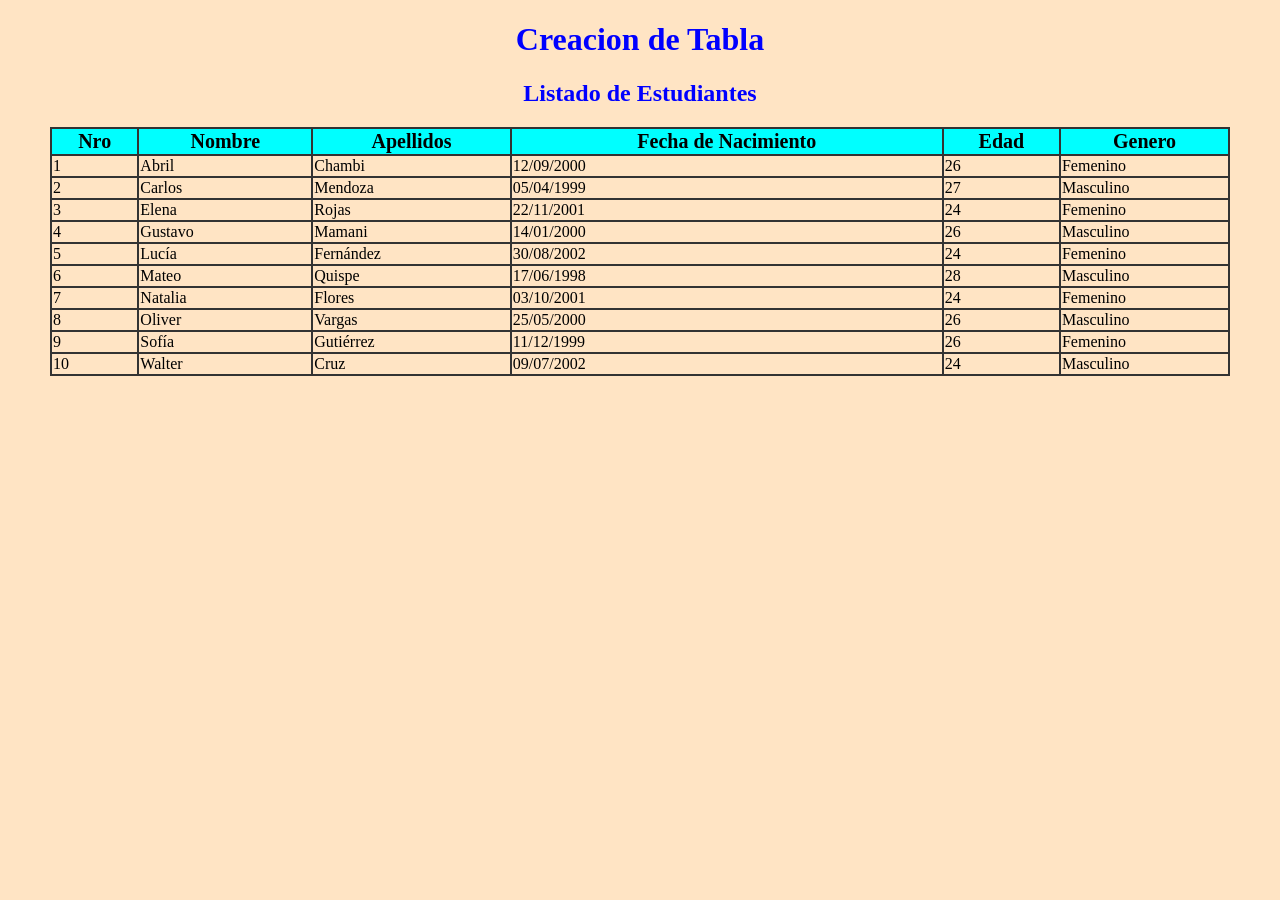
<file: 11.clase150926/index.html>
<!DOCTYPE html>
<html lang="en">
<head>
    <meta charset="UTF-8">
    <meta name="viewport" content="width=device-width, initial-scale=1.0">
    <title>Document</title>
    <link rel="stylesheet" href="../assets/css/miestilo11.css">
</head>
<body>
    <h1 class="titulo">Creacion de Tabla</h1>
    <h2 class="titulo1">Listado de Estudiantes</h2>
    <table>
        <thead>
<tr>
    <th>Nro</th>
    <th>Nombre</th>
    <th>Apellidos</th>
    <th>Fecha de Nacimiento</th>
    <th>Edad</th>
    <th>Genero</th>
</tr>
    </thead>
    <tbody id="datos">
<tr>
    <td>1</td>
    <td>Abril</td>
    <td>Chambi</td>
    <td>12/09/2000</td>
    <td>26</td>
    <td>Femenino</td>
</tr>
    </tbody>
    </table>
    <script src="./Script/Ejemplo1.js"></script>
</body>
</html>
</file>
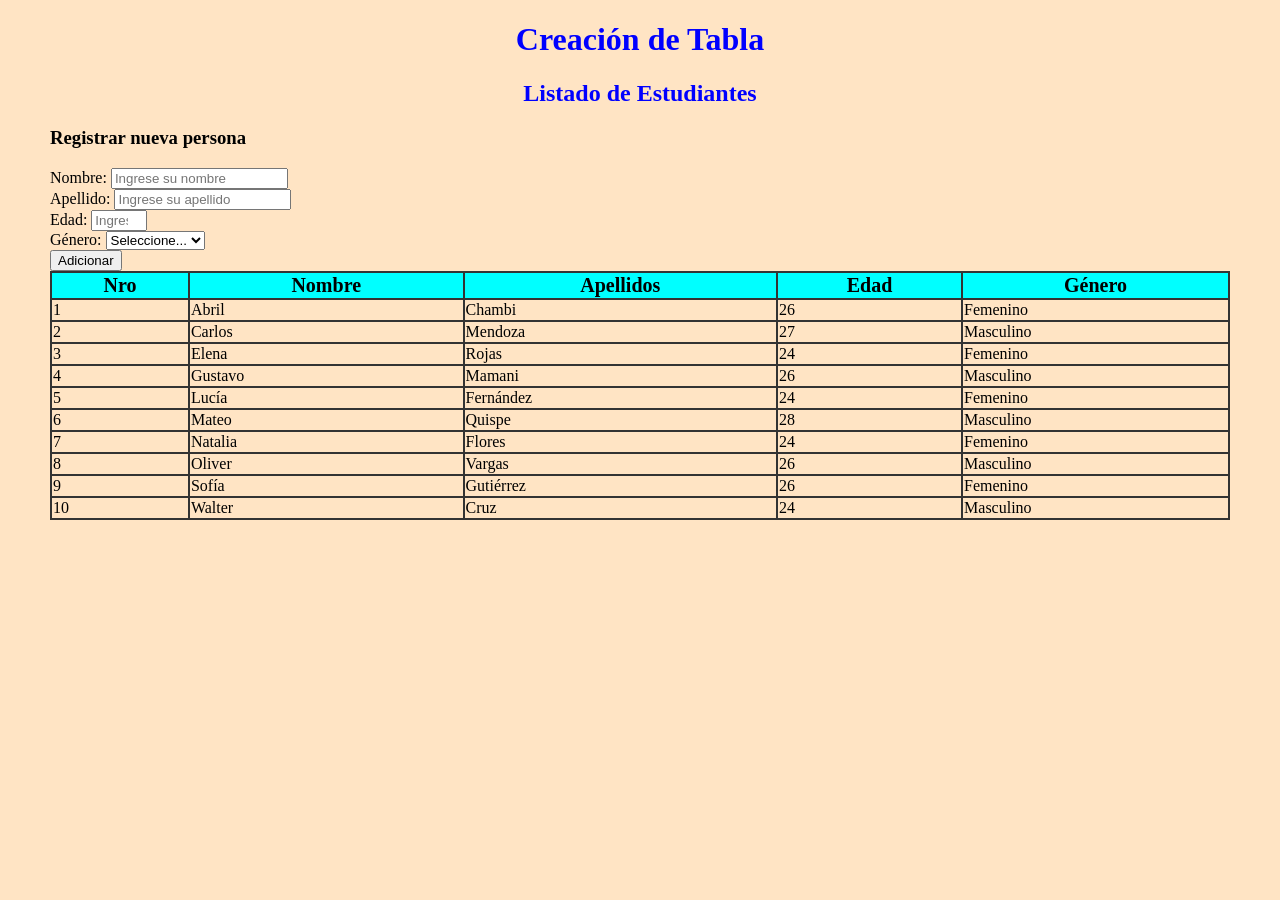
<file: 12.clase170926/index.html>
<!DOCTYPE html>
<html lang="es">
<head>
    <meta charset="UTF-8">
    <meta name="viewport" content="width=device-width, initial-scale=1.0">
    <title>Listado de Estudiantes</title>
    <link rel="stylesheet" href="../assets/css/miestilo11.css">
</head>
<body>

    <header>
        <h1 class="titulo">Creación de Tabla</h1>
        <h2 class="titulo1">Listado de Estudiantes</h2>
    </header>

    <main>
        <section class="formulario-seccion">
            <h3>Registrar nueva persona</h3>
            
            <div class="control-formulario">
                <label for="nombre">Nombre:</label>
                <input type="text" id="nombre" placeholder="Ingrese su nombre">
            </div>

            <div class="control-formulario">
                <label for="apellido">Apellido:</label>
                <input type="text" id="apellido" placeholder="Ingrese su apellido">
            </div>

            <div class="control-formulario">
                <label for="edad">Edad:</label>
                <input type="number" id="edad" min="0" max="120" placeholder="Ingrese su edad">
            </div>

            <div class="control-formulario">
                <label for="genero">Género:</label>
                <select id="genero">
                    <option value="">Seleccione...</option>
                    <option value="Femenino">Femenino</option>
                    <option value="Masculino">Masculino</option>
                    <option value="Otro">Otro</option>
                </select>
            </div>

            <button type="button" onclick="Adicionar()">Adicionar</button>
        </section>

        <section class="tabla-seccion">
            <table>
                <thead>
                    <tr>
                        <th>Nro</th>
                        <th>Nombre</th>
                        <th>Apellidos</th>
                        <th>Edad</th>
                        <th>Género</th>
                    </tr>
                </thead>
                <tbody id="datos">
                    <tr>
                        <td>1</td>
                        <td>Abril</td>
                        <td>Chambi</td>
                        <td>26</td>
                        <td>Femenino</td>
                    </tr>
                </tbody>
            </table>
        </section>
    </main>

    <script src="./Script/Ejemplo1.js"></script>
</body>
</html>
</file>
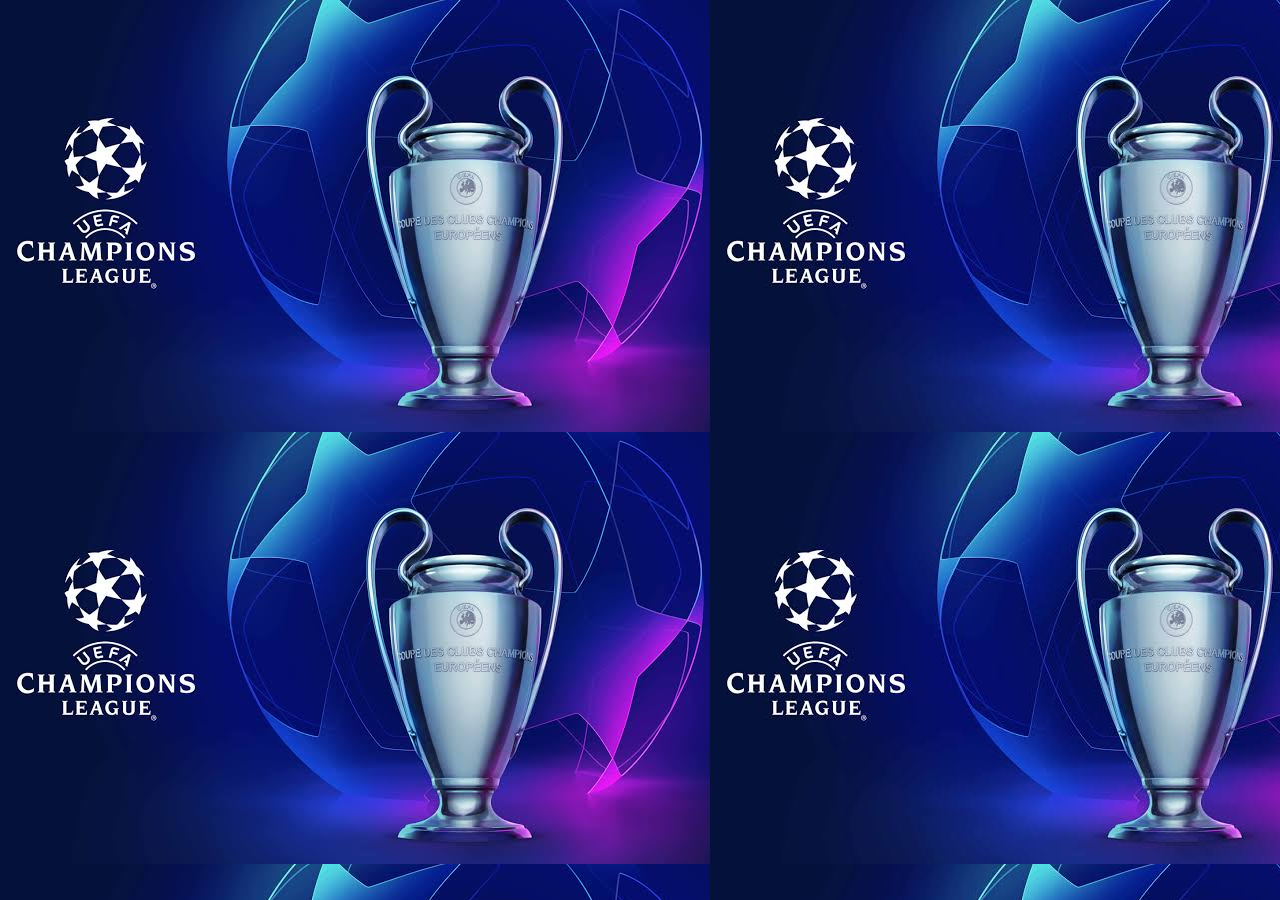
<file: 2.clase28-07-26/index.html>
<!DOCTYPE html>
<html lang="en">
<head>
    <meta charset="UTF-8">
    <meta name="viewport" content="width=device-width, initial-scale=1.0">
    <title>Document</title>
</head>
<body style="background-image:url(img/fondo5.jpg);">
    
</body >
</html>
</file>
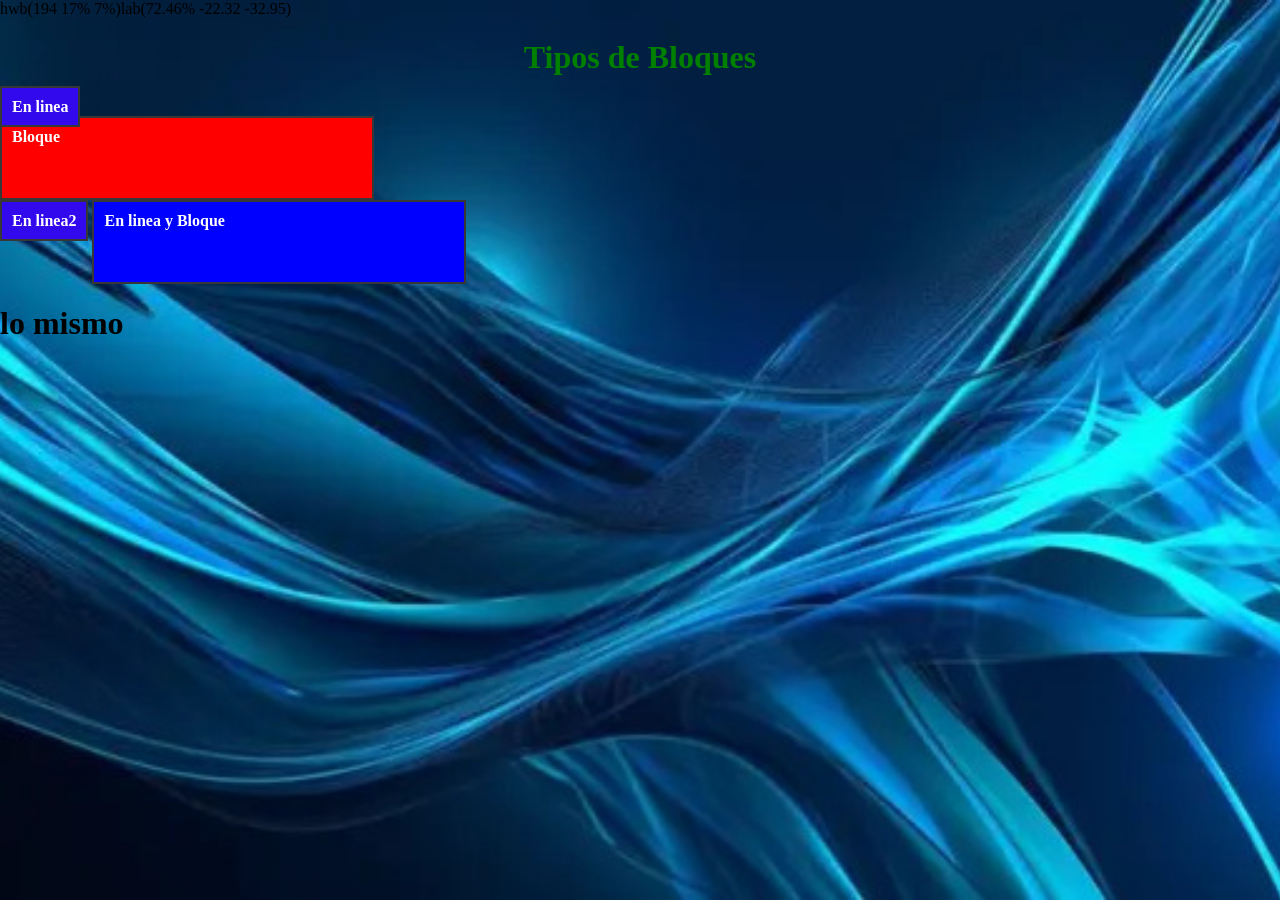
<file: 3.clase300726/index.html>
<!DOCTYPE html>
<html lang="en">
<head>hwb(194 17% 7%)lab(72.46% -22.32 -32.95)
    <meta charset="UTF-8">
    <meta name="viewport" content="width=, initial-scale=1.0">
    <title>Quinto A-B</title>
    <link rel="stylesheet" href="./style/miestilo.css">
</head>
<body>
    <h1 class="titulo">Tipos de Bloques</h1>
    <span class="caja caja-enlinea">En linea</span>
    <span class="caja caja-bloque">Bloque</span>
    <span class="caja caja-enlinea">En linea2</span>
    <span class="caja caja-enlinea-bloque">En linea y Bloque</span>
    <h1>lo mismo</h1>
</body>
</html>
</file>
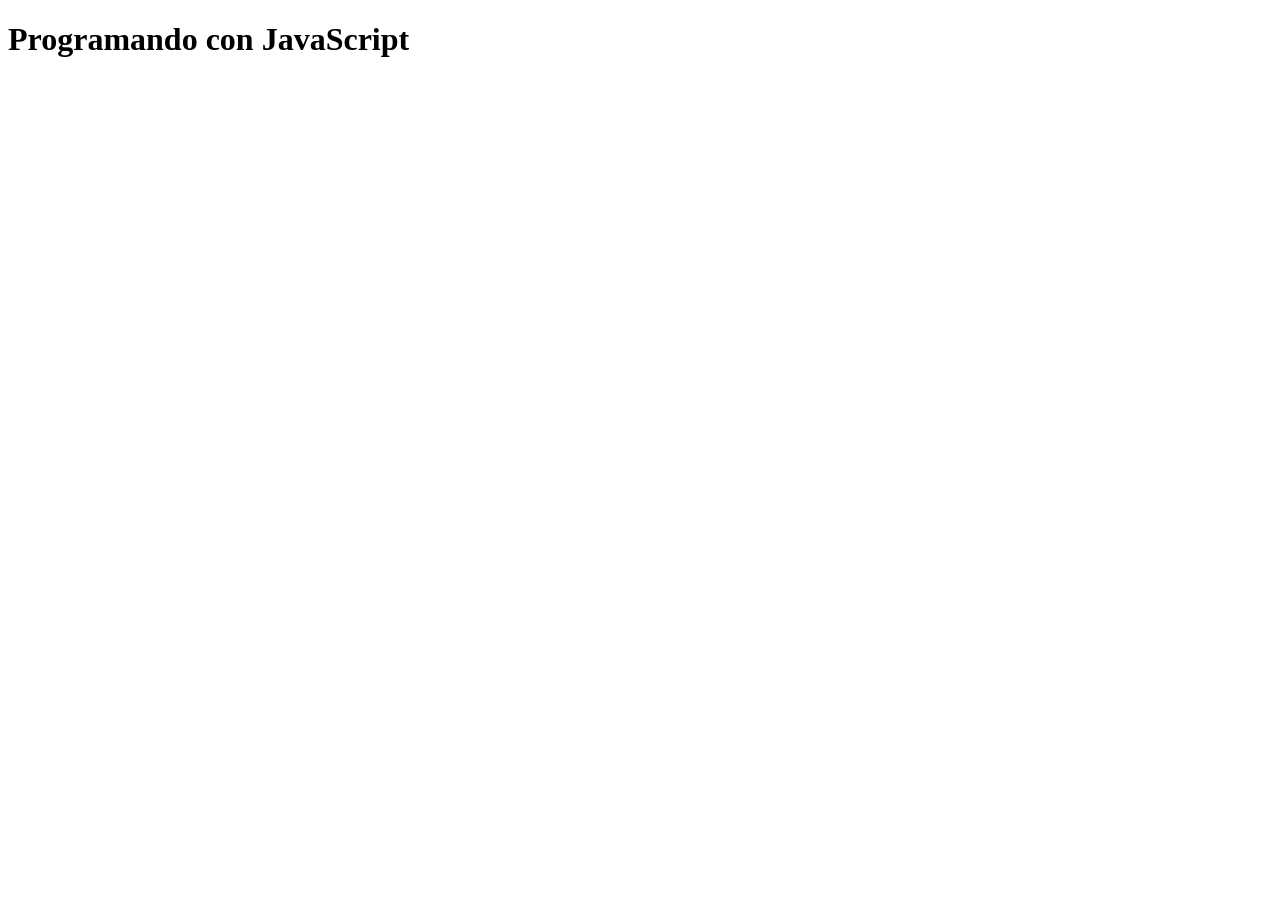
<file: 5.clase130826/index.html>
<!DOCTYPE html>
<html lang="en">
<head>
    <meta charset="UTF-8">
    <meta name="viewport" content="width=, initial-scale=1.0">
    <title>Document</title>
</head>
<body>
    <h1>Programando con JavaScript</h1>
    <script src="./js/miScript.js"></script>
</body>
</html>
</file>
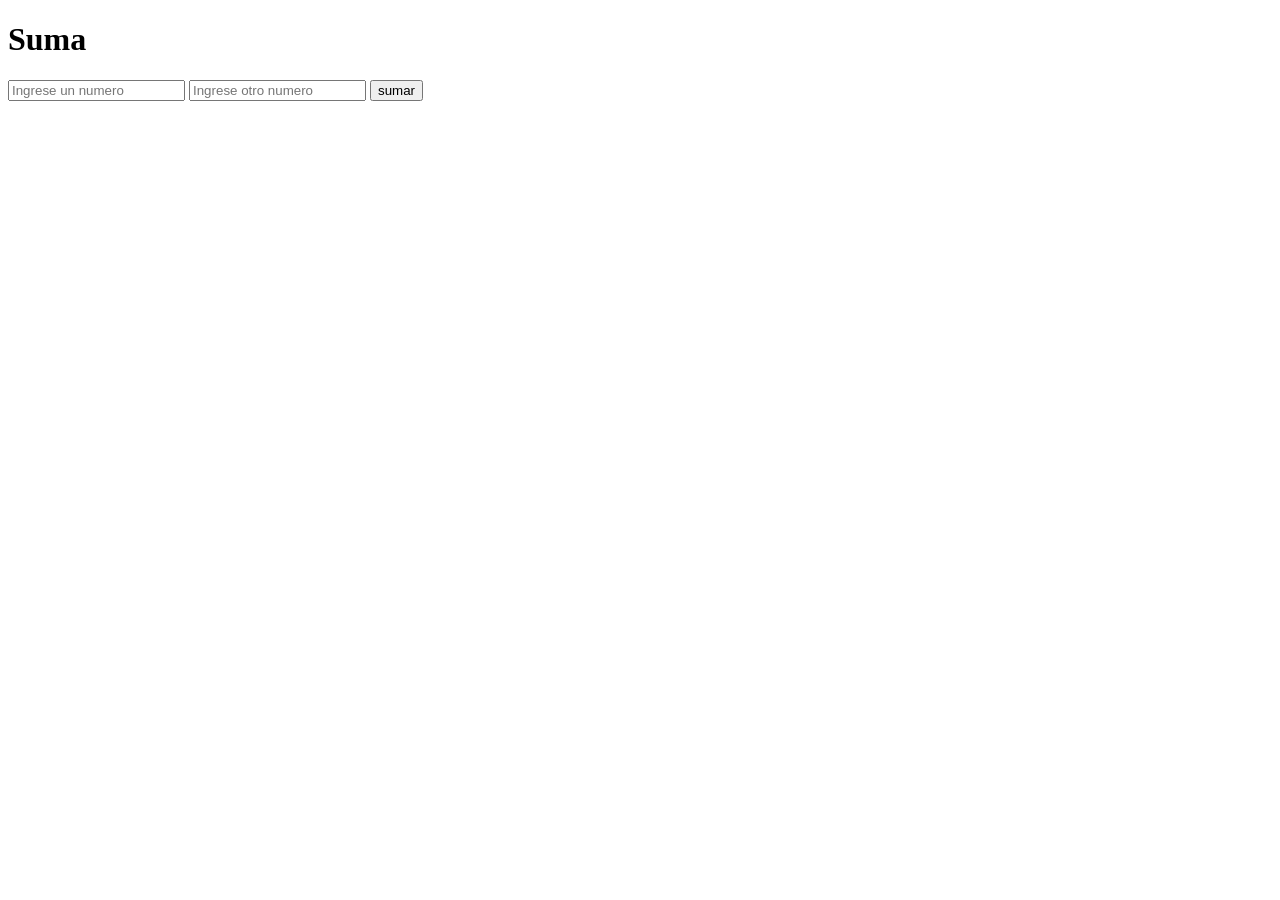
<file: 7.clase010926/index.html>
<!DOCTYPE html>
<html lang="en">
<head>
    <meta charset="UTF-8">
    <meta name="viewport" content="width=device-width, initial-scale=1.0">
    <title>Document</title>
</head>
<body>
 <h1>Suma</h1>
 <input type="text" name="num1" id="num1" placeholder="Ingrese un numero">
 <input type="text" name="num2" id="num2" placeholder="Ingrese otro numero">
 <button type="button" onclick="sumar()">sumar</button>
 <p id="resultado"></p>  
 <p id="resultado2"></p> 
 <script src="ejemplo1.js"></script>
</body>
</html>
</file>
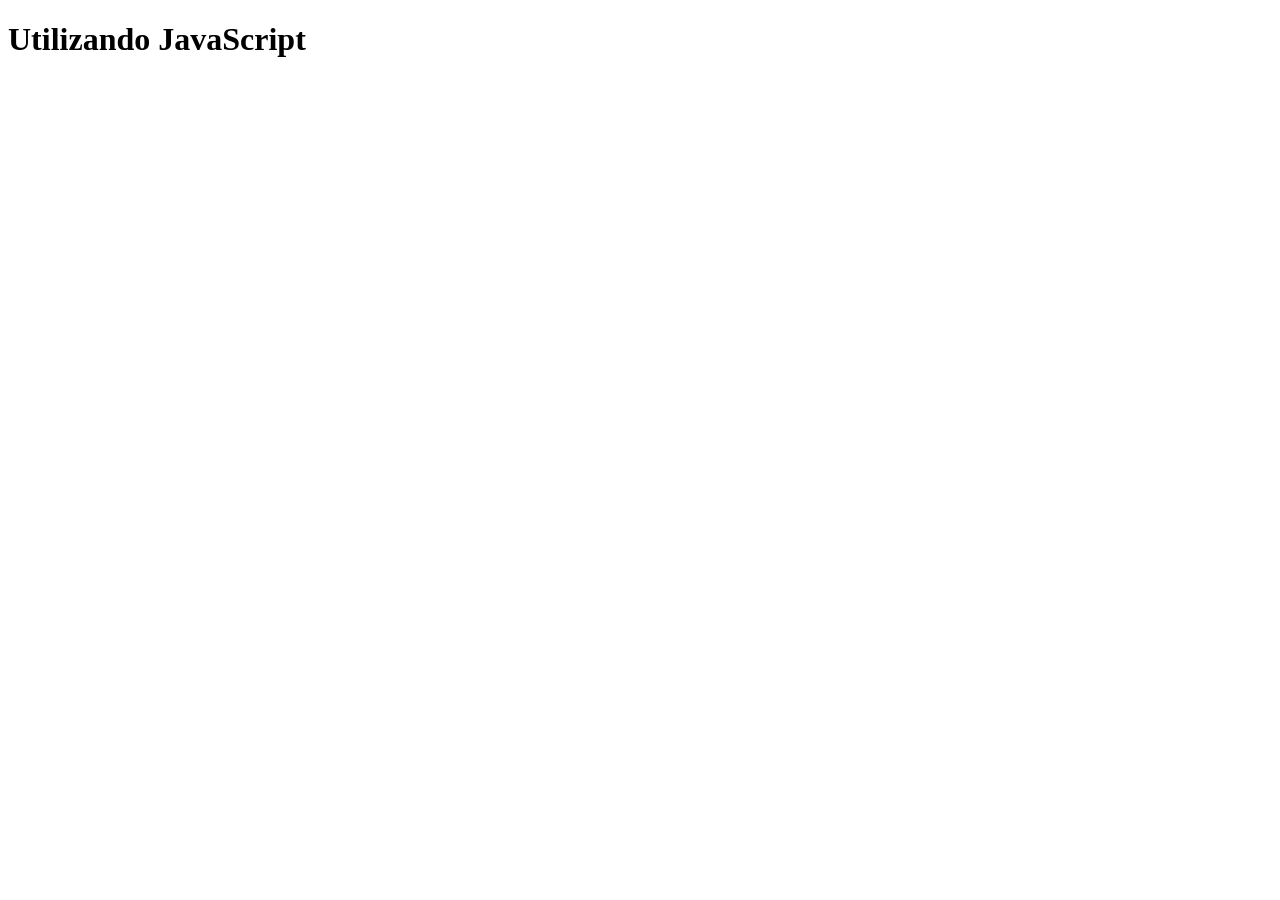
<file: 8.clase030926/index.html>
<!DOCTYPE html>
<html lang="en">
<head>
    <meta charset="UTF-8">
    <meta name="viewport" content="width=, initial-scale=1.0">
    <title>Document</title>
</head>
<body>
    <h1>Utilizando JavaScript</h1>
    <script src="ejemplo4.js"></script>
</body>
</html>
</file>
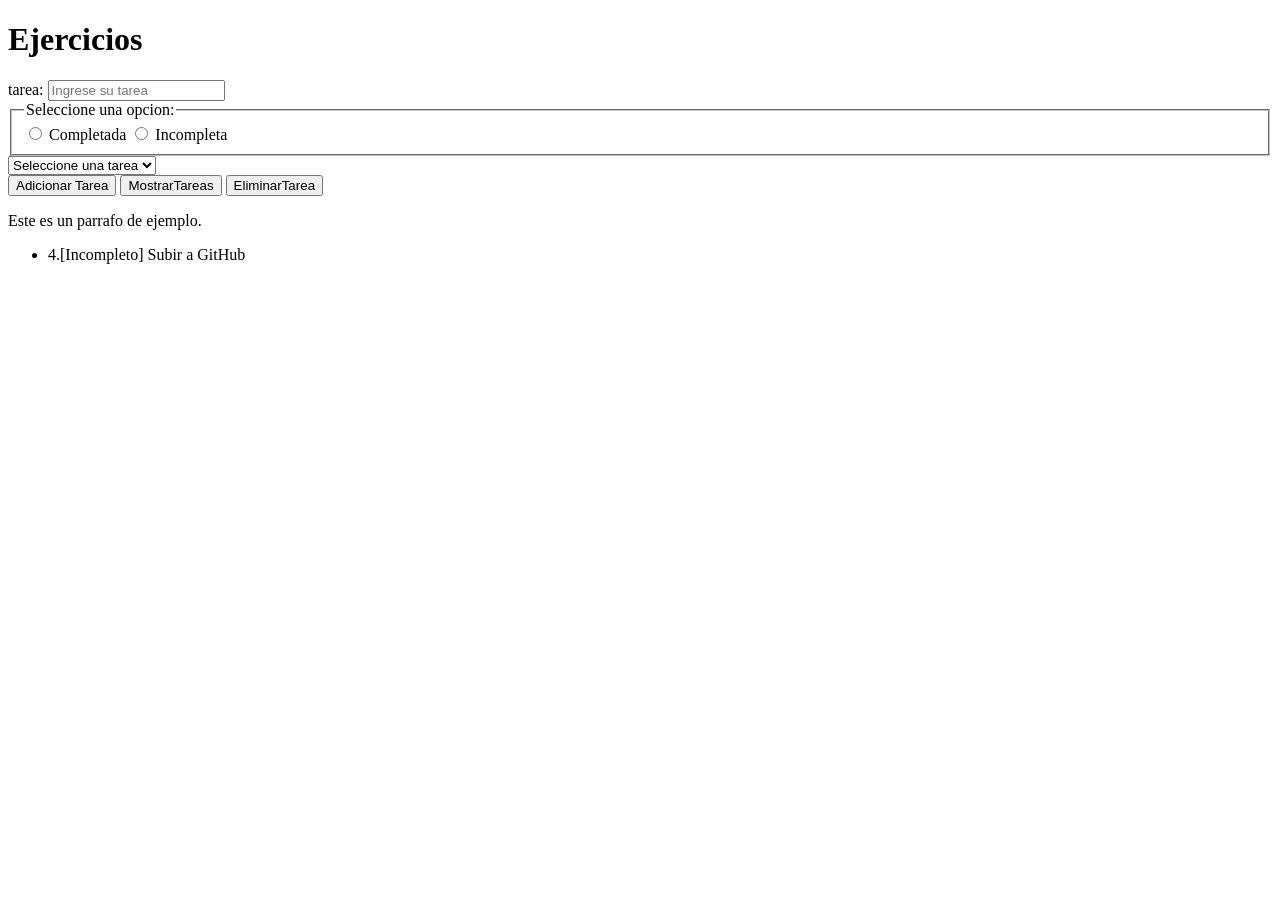
<file: 9.clase080926/index.html>
<!DOCTYPE html>
<html lang="en">
<head>
    <meta charset="UTF-8">
    <meta name="viewport" content="width=device-width, initial-scale=1.0">
    <title>Document</title>
</head>
<body>
    <h1>Ejercicios</h1>
    tarea: 
    <input type="text" id="tarea" placeholder="Ingrese su tarea">
<fieldset>
    <legend> Seleccione una opcion:</legend>
        <input type="radio" name="trabajo" value="1"> Completada
        <input type="radio" name="trabajo" value="2"> Incompleta
</fieldset>
<select name="tarea" id="tareaSelect">
    <option value="">Seleccione una tarea</option>
    <option value="Completado">Completada</option>
    <option value="Incompleto">Incompleta</option>
</select>
<br>
<button  onclick="agregarTarea()">Adicionar Tarea</button>
<button onclick="mostrarTareas()">MostrarTareas</button>
<button onclick="eliminarTarea()">EliminarTarea</button>
    <p>Este es un parrafo de ejemplo.</p>
    <p id="respuesta"></p>
    <script src="./script/ejemplo1.js"></script>
</body>
</html>
</file>
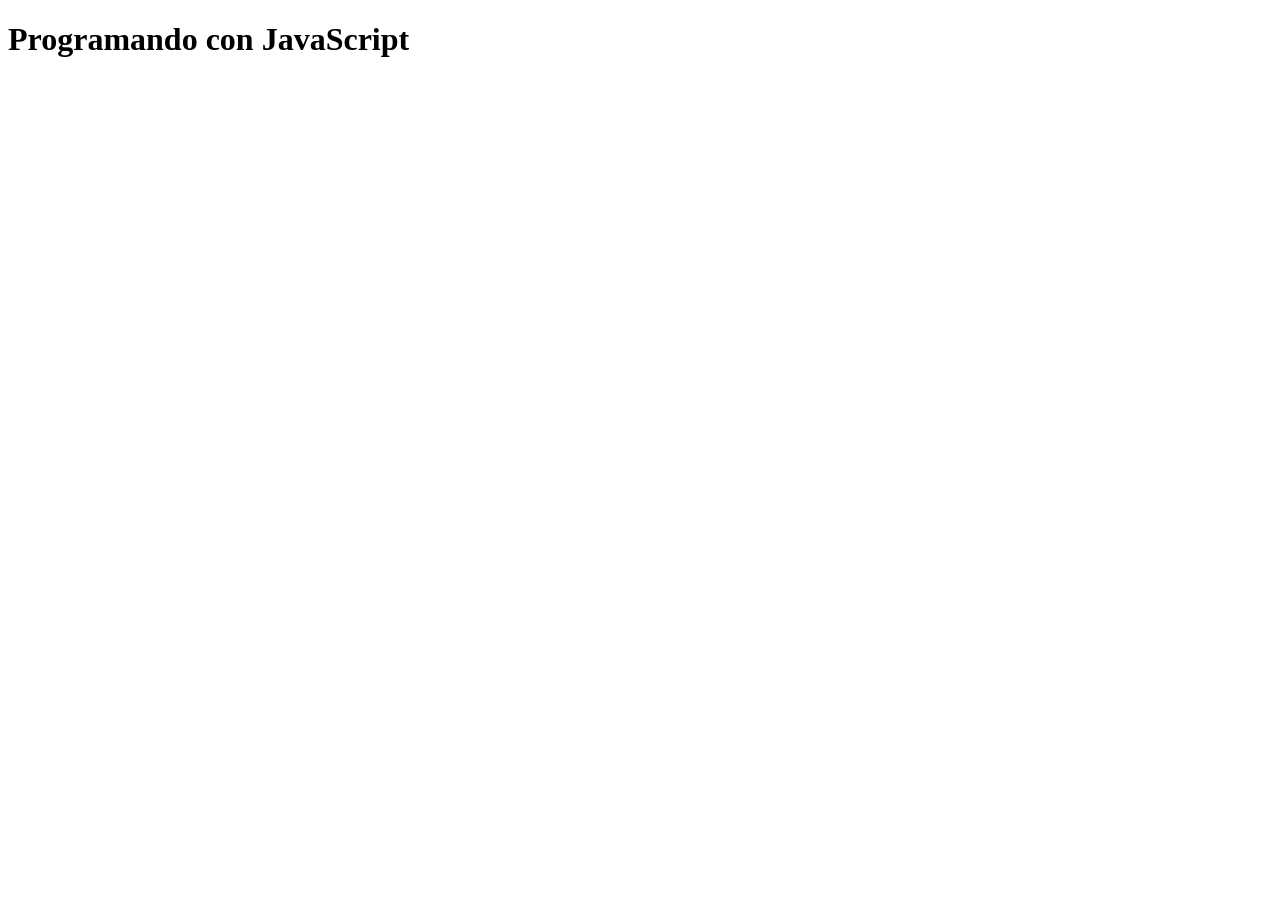
<file: 5.clase130826/index1.html>
<!DOCTYPE html>
<html lang="en">
<head>
    <meta charset="UTF-8">
    <meta name="viewport" content="width=device-width, initial-scale=1.0">
    <title>Document</title>
</head>
<body>
    <h1>Programando con JavaScript</h1>
    <script src="./js/miScript1.js"></script>
</body>
</html>
</file>
<file: assets/css/miestilo11.css>
body{
    background-color: bisque;
   margin-left: 50px;
   margin-right: 50px;
}
.titulo{
    text-align: center;
    color: blue;
}
.titulo1{
    text-align: center;
    color: blue;
}
table{
    width: 100%;
    border-collapse: collapse;
}
th{
    background-color: aqua;
    border:  2px solid #333;
    text-align: center;
    font-size: 20px;
}
tr,td{
    border: 2px solid #333;

}
</file>
<file: 3.clase300726/style/miestilo.css>
body{
    background-image: url(../img/fondo3.jpg);
    background-color: hsl(194, 84%, 55%);
    background-repeat: no-repeat;
    background-position: center;
    background-size: cover;
    background-attachment: fixed;
    margin: 0;
}
.titulo{
    color: green;
    text-align: center;
}
.caja{
    background-color: hsl(251, 93%, 48%);
    color: white;
    font-weight: bold;
    padding: 10px;
    border: 2px solid #373737;
    width: 350px;
    height: 60px;
}
.caja-enlinea{
    display:inline; 
}
.caja-bloque{
    display:block; 
    background-color: red;
}
.caja-enlinea-bloque{
    display:inline-block;
    background-color: blue;
}
</file>
